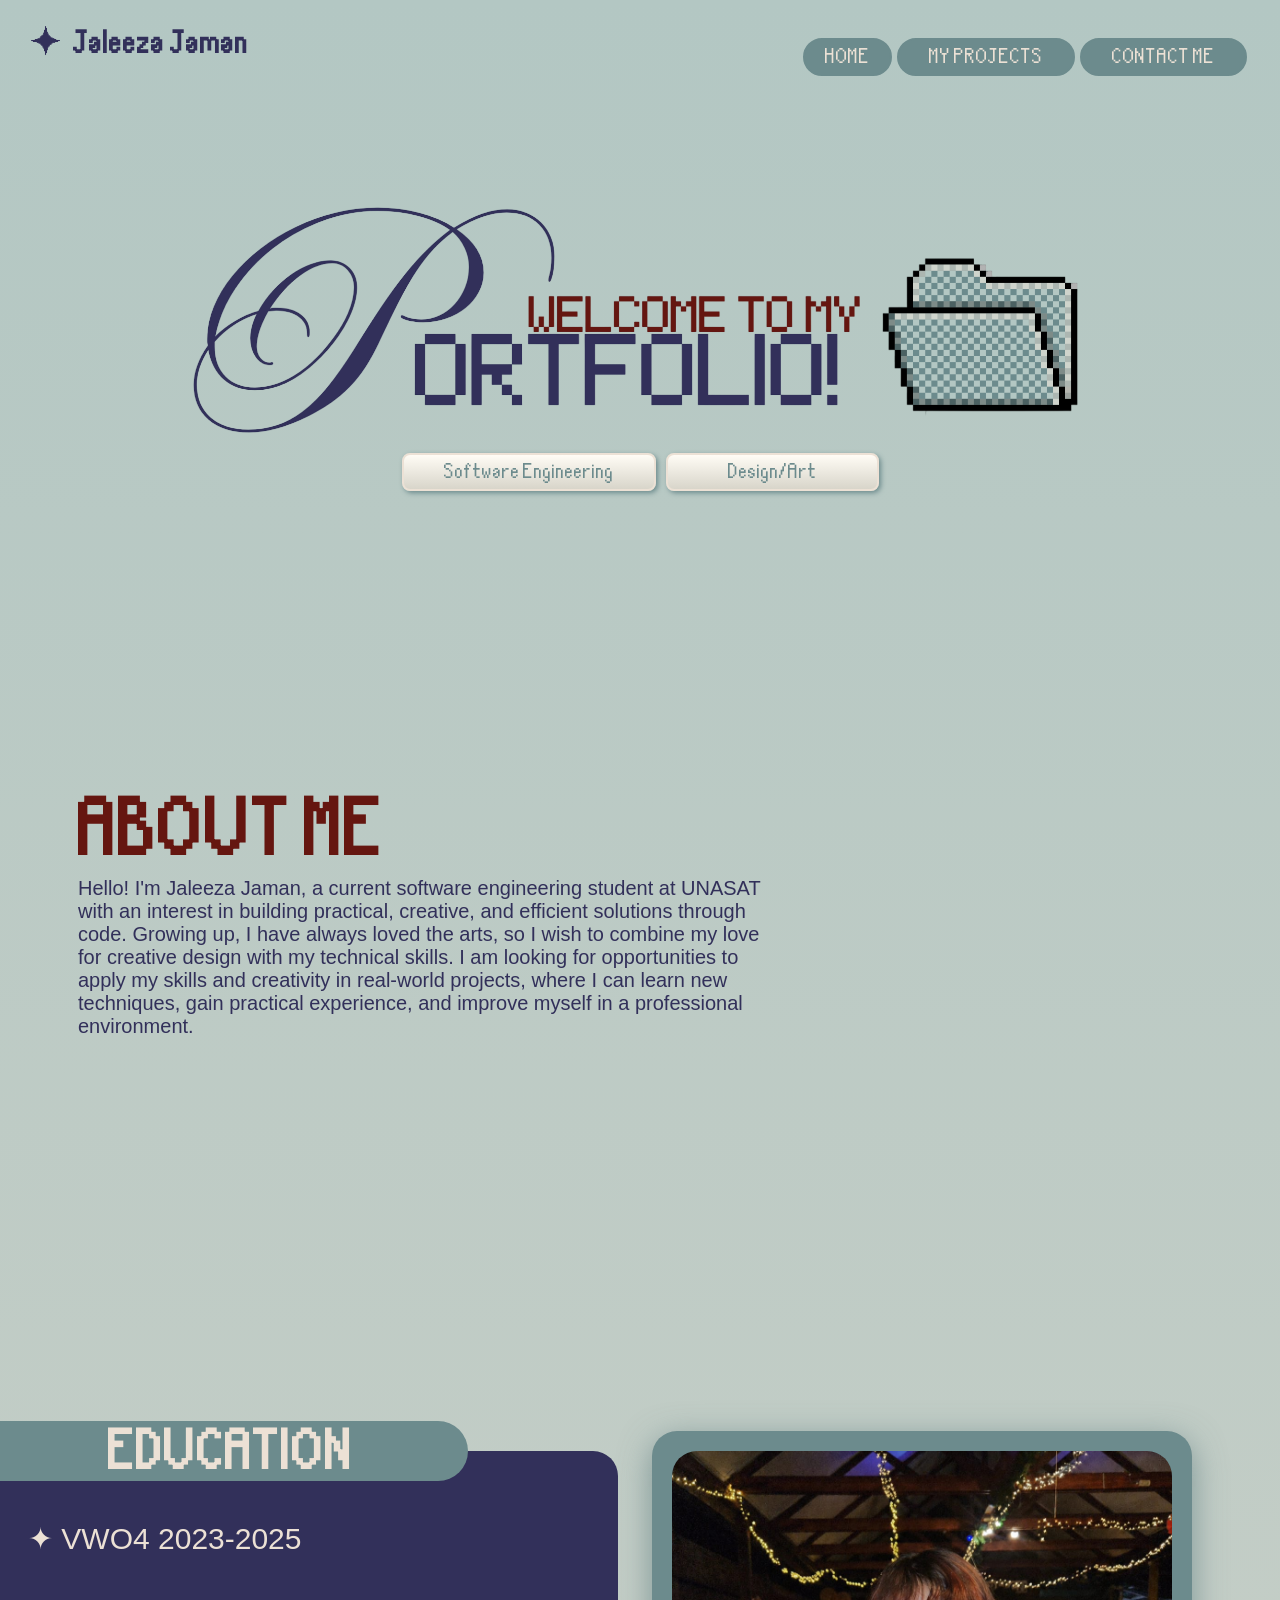
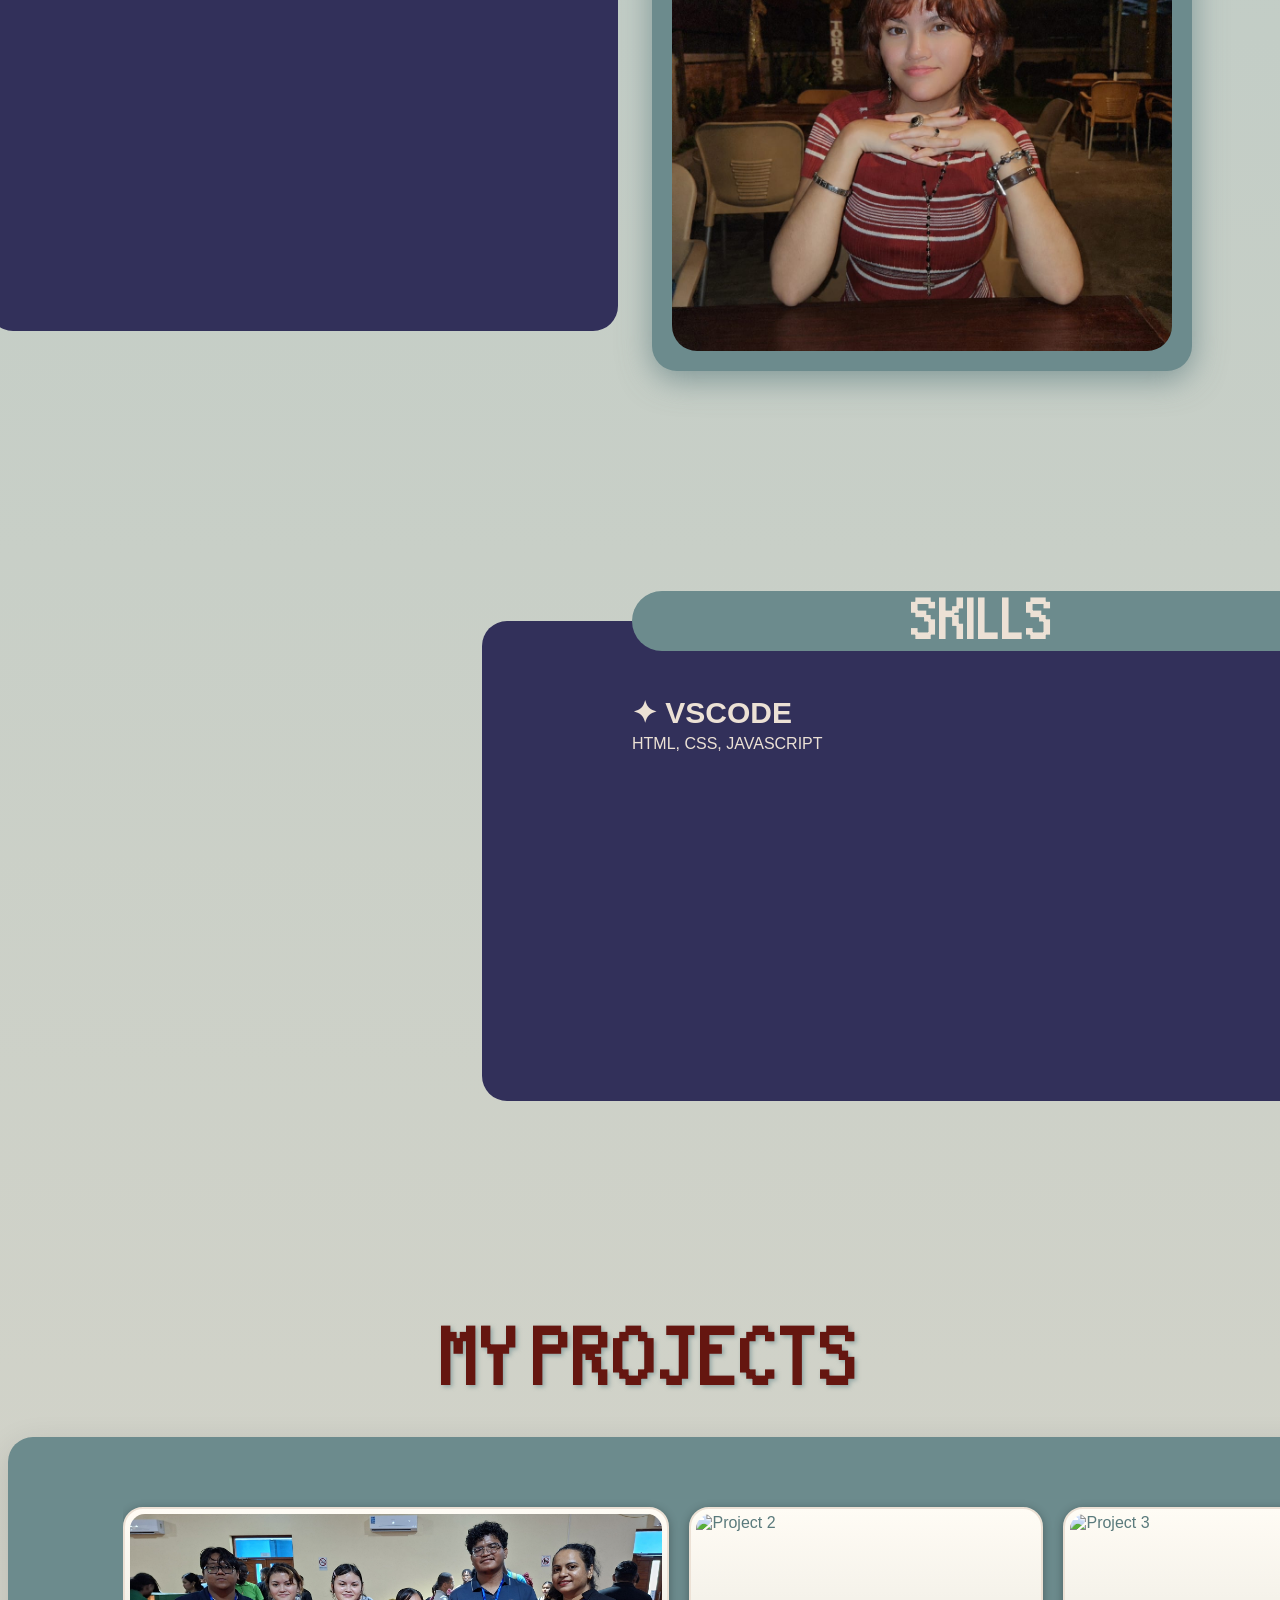
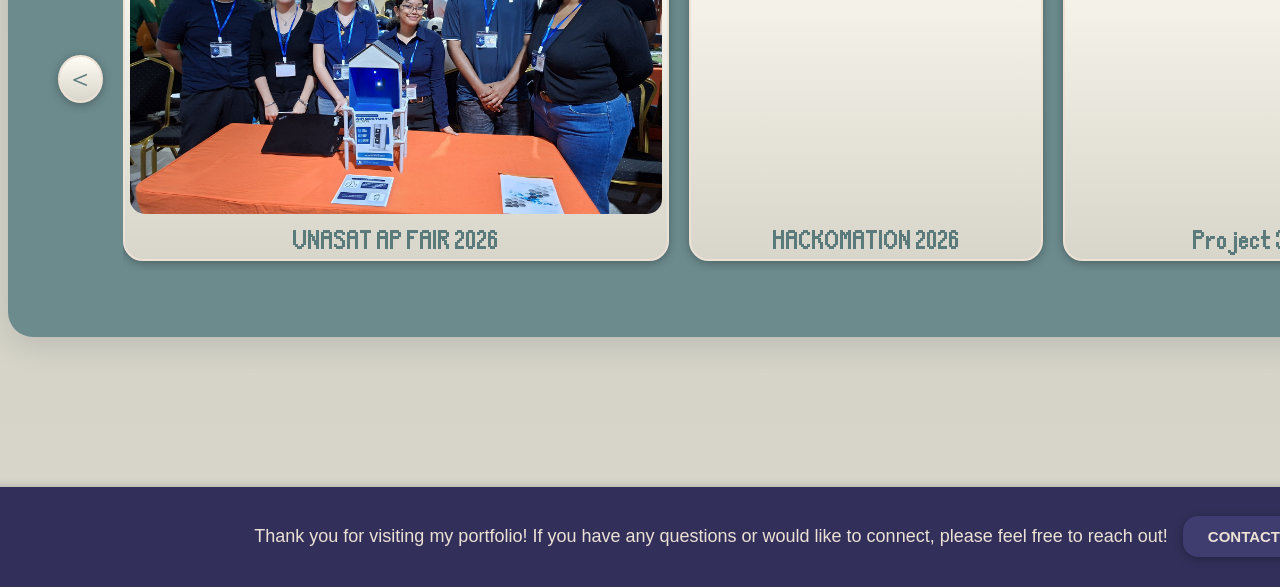
<file: index.html>
<!DOCTYPE html>
<html lang="en">
  <head>
    <meta charset="UTF-8" />
    <meta name="viewport" content="width=device-width, initial-scale=1.0" />
    <title>portfolio</title>
    <link rel="stylesheet" href="css/main.css" />
  </head>
  <body>
    <div class="topbar"> Jaleeza Jaman 
      <img src="img/pixelstar.png" alt="star" id="top-image" />
      <button class="contacts" >CONTACT ME</button>
      <button class="projects">MY PROJECTS</button>
      <button class="Home">HOME</button>
    </div>

    <div class="container">
        <img src="img/title-image.png" alt="title" class="titel-image" />
        <div class="button-group">
          <button class="button"> Software Engineering </button>
          <button class="button2"> Design/Art </button>
        </div>
      </div>
    
      <div class="about-me">
        <h2>ABOUT ME</h2>
        <p class="me-text">Hello! I'm Jaleeza Jaman, a current software engineering student at UNASAT
           with an interest in building practical, creative, and efficient solutions through code. Growing up, I have always loved the arts, so I wish to
          combine my love for creative design with my technical skills. I am looking for opportunities to apply my skills and creativity in real-world projects, where
        I can learn new techniques, gain practical experience, and improve myself in a professional environment. </p>
      </div>

      <div class="me-pic">  
        <img alt="profile" src="img/profile.jpg" class="profile-pic"> 
      </div>

      <div class="edu-text"> 
       <p> ✦ VWO4 2023-2025 </p>
      </div>

      <div class="education">
        <div class="education-title">
          <h2>EDUCATION</h2>
        </div>
      </div>

       <div class="skills-list">
          </div>

      <div class="skills">
        <div class="skills-title">
          <h2>SKILLS</h2>
        </div>
        <h2 class="skills-text">✦ VSCODE </h2>
        <p class="skills-description">HTML, CSS, JAVASCRIPT</p>
      </div>

      <div class="projects-title">
        <h2>MY PROJECTS</h2>
      </div>
      <div class="projects-block">
        <div class="projects-gallery">
          <button class="project-arrow left" aria-label="Scroll left">＜</button>
          <div class="projects-scroll" id="projectsScroll">
            <a class="project-card" href="work.html">
              <img src="img/apfairggroup.jpeg" alt="Project 1" />
              <div class="project-label">UNASAT AP FAIR 2026</div>
            </a>
            <a class="project-card" href="work.html">
              <img alt="Project 2" />
              <div class="project-label">HACKOMATION 2026</div>
            </a>
            <a class="project-card" href="work.html">
              <img alt="Project 3" />
              <div class="project-label">Project 3</div>
            </a>
            <a class="project-card" href="work.html">
              <img alt="Project 4" />
              <div class="project-label">Project 4</div>
            </a>
          </div>
          <button class="project-arrow right" aria-label="Scroll right">＞</button>
        </div>
      </div>

      <div class="end-home"> 
        <p class="end-text">Thank you for visiting my portfolio! If you have any questions or would like to connect, please feel free to reach out!</p>
        <button class="end-button">CONTACT ME</button>
      </div>
  </body>

  <script src="js/main.js"></script>
</html>
</file>
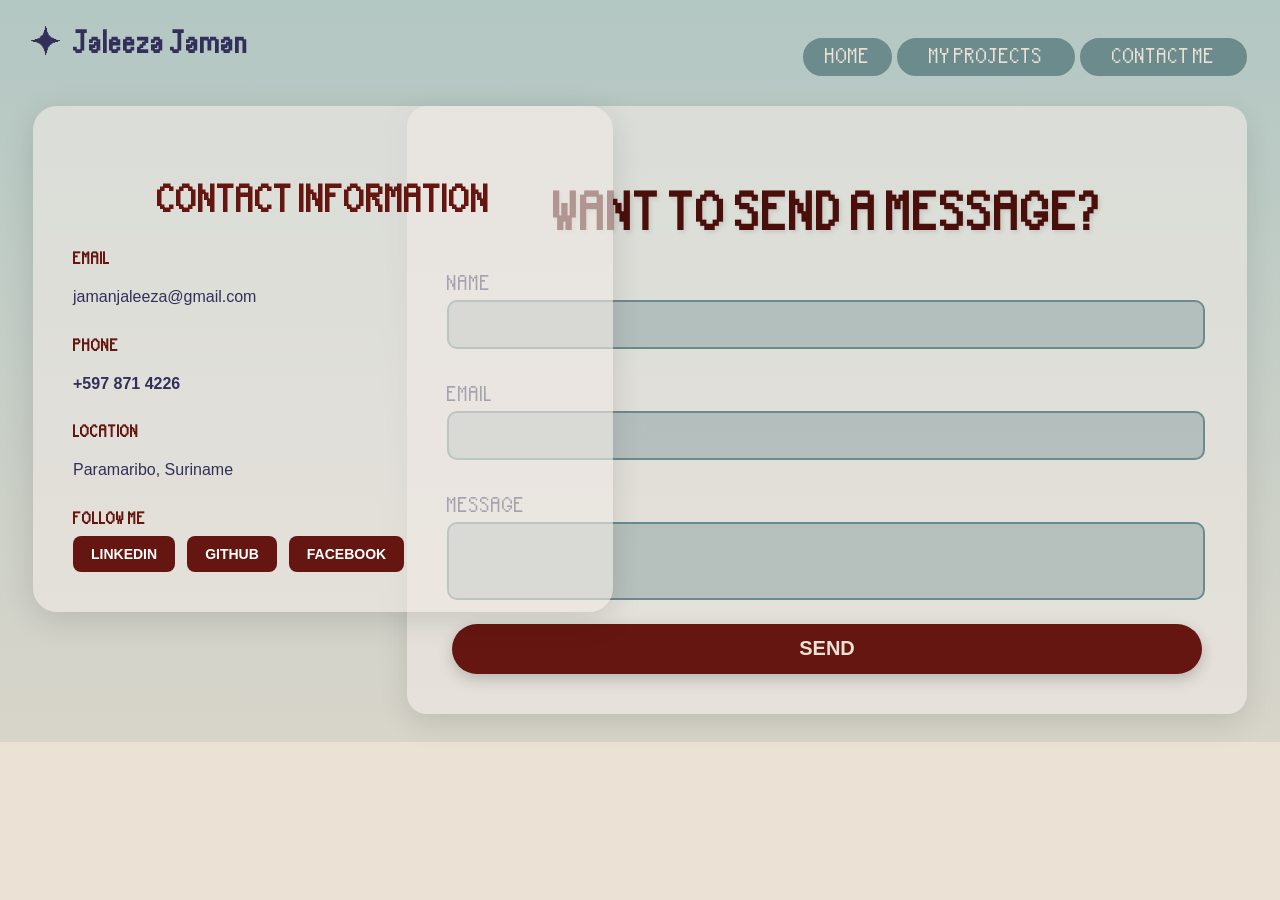
<file: contact.html>
<!DOCTYPE html>
<html lang="en">
  <head>
    <meta charset="UTF-8" />
    <meta name="viewport" content="width=device-width, initial-scale=1.0" />
    <title>Contact</title>
    <link rel="stylesheet" href="css/contact.css"/>
    <link rel="stylesheet" href="css/main.css" />
  </head>

  <body>
<div class="topbar"> Jaleeza Jaman 
      <img src="img/pixelstar.png" alt="star" id="top-image" />
      <button class="contacts" >CONTACT ME</button>
      <button class="projects">MY PROJECTS</button>
      <button class="Home">HOME</button>
    </div>

    <section id="contact">
  <div class="contact-container">
    <h1>WANT TO SEND A MESSAGE?</h1>
    <form action='/contact' method='post'>
      <label for="name">NAME</label>
      <input type="text" id="name" name="name" required>

      <label for="email">EMAIL</label>
      <input type="email" id="email" name="email" required>

      <label for="message">MESSAGE</label>
      <textarea id="message" name="message" required></textarea>

      <button type="submit">SEND</button>
    </form>
</div>
</section>

<div class="contact-info-wrapper">
          <div class="contact-info-box">
            <h3 class="info-title">CONTACT INFORMATION</h3>
            
            <div class="info-item">
              <h4 class="info-label">EMAIL</h4>
              <p class="info-text">jamanjaleeza@gmail.com</p>
            </div>

            <div class="info-item">
              <h4 class="info-label">PHONE</h4>
              <p class="info-text"><a href="tel:+5978714226">+597 871 4226</a></p>
            </div>

            <div class="info-item">
              <h4 class="info-label">LOCATION</h4>
              <p class="info-text">Paramaribo, Suriname</p>
            </div>

            <div class="info-item">
              <h4 class="info-label">FOLLOW ME</h4>
              <div class="social-links">
                <a href="#" class="social-link" title="LinkedIn">LINKEDIN</a>
                <a href="https://github.com/jamanjaleeza-commits" class="social-link" title="GitHub">GITHUB</a>
                <a href="https://www.facebook.com/share/1CxqcfwWS4/" class="social-link" title="Facebook">FACEBOOK</a>
              </div>
            </div>
          </div>
        </div>

    <script src="js/main.js"></script>
    
  </body>
  </html>
</file>
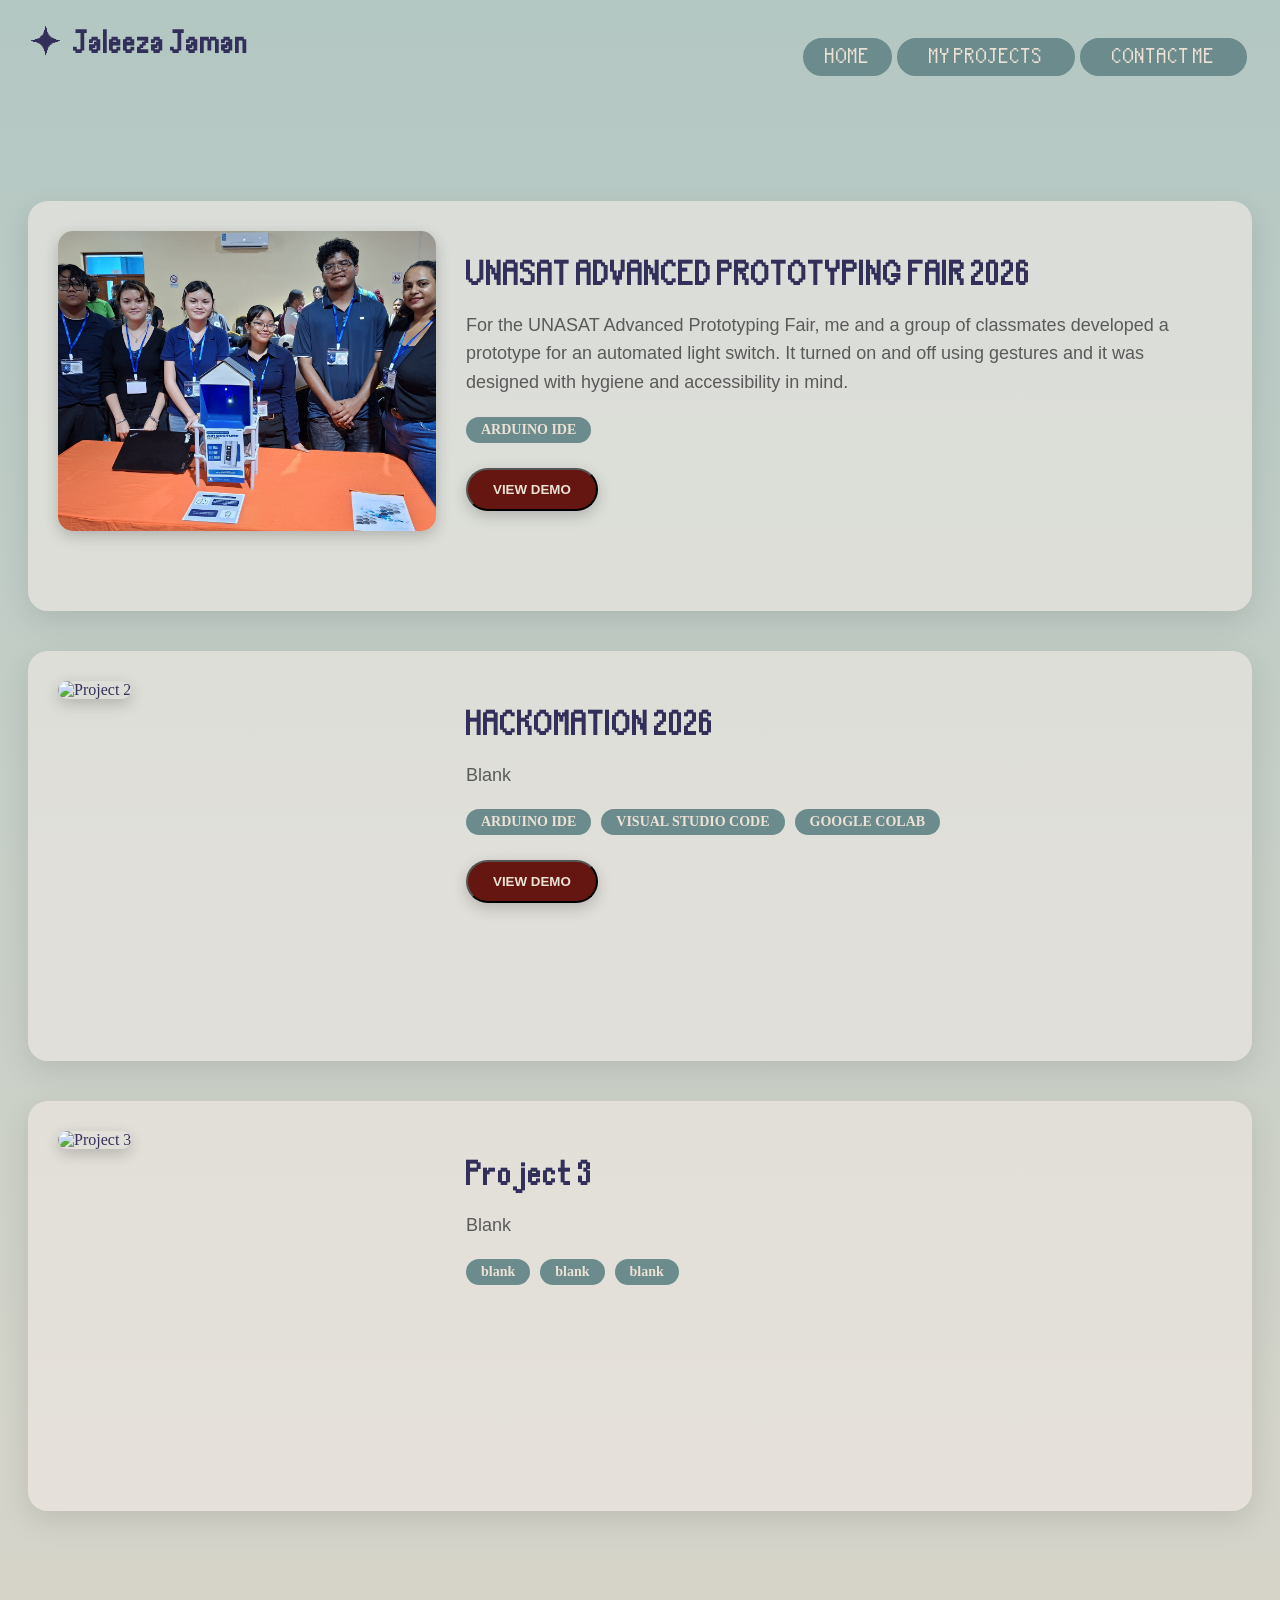
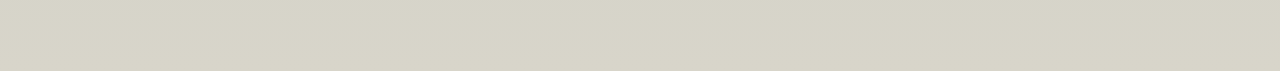
<file: projects.html>
<!DOCTYPE html>
<html lang="en">
  <head>
    <meta charset="UTF-8" />
    <meta name="viewport" content="width=device-width, initial-scale=1.0" />
    <title>My projects</title>
    <link rel="stylesheet" href="css/projects.css" />
  </head>

  <body>
<div class="topbar"> Jaleeza Jaman 
      <img src="img/pixelstar.png" alt="star" id="top-image" />
      <button class="contacts" >CONTACT ME</button>
      <button class="projects">MY PROJECTS</button>
      <button class="Home">HOME</button>
    </div>

    <div class="projects-container">
      <div class="project-item">
        <div class="project-image">
          <img src="img/APfairggroup.jpeg" alt="Project 1" />
        </div>
        <div class="project-info">
          <h2>UNASAT ADVANCED PROTOTYPING FAIR 2026</h2>
          <p>For the UNASAT Advanced Prototyping Fair, me and a group of classmates developed a prototype for an automated light switch. It turned on and off using gestures and it was designed with hygiene and accessibility in mind.</p>
          <div class="project-tech">
            <span>ARDUINO IDE</span>
          </div>
          <button id="openVideoBtn">VIEW DEMO</button>
        </div>
      </div>

<div id="videoModal" class="modal">
  <div class="modal-content">
    <span id="closeModal" class="close">⌧</span>
    <video controls width="80%">
      <source src="project demos/WhatsApp Video 2026-05-17 at 16.00.04.mp4" type="video/mp4" class="video">
      Your browser does not support the video tag.
    </video>
  </div>
</div>

      <div class="project-item">
        <div class="project-image">
          <img alt="Project 2" />
        </div>
        <div class="project-info">
          <h2>HACKOMATION 2026</h2>
          <p>Blank</p>
          <div class="project-tech">
            <span>ARDUINO IDE</span>
            <span>VISUAL STUDIO CODE</span>
            <span>GOOGLE COLAB</span>
          </div>
        <button id="openVideoBtn">VIEW DEMO</button>
        </div>
      </div>

<div id="videoModal" class="modal">
  <div class="modal-content">
    <span id="closeModal" class="close">⌧</span>
    <video controls width="80%">
      <source src="#" type="video/mp4" class="video">
      Your browser does not support the video tag.
    </video>
  </div>
</div>

      <div class="project-item">
        <div class="project-image">
          <img alt="Project 3" />
        </div>
        <div class="project-info">
          <h2>Project 3</h2>
          <p>Blank</p>
          <div class="project-tech">
            <span>blank</span>
            <span>blank</span>
            <span>blank</span>
          </div>
        </div>
      </div>

    </div>

    <script src="js/main.js"></script>
  </body>
  </html>
</file>
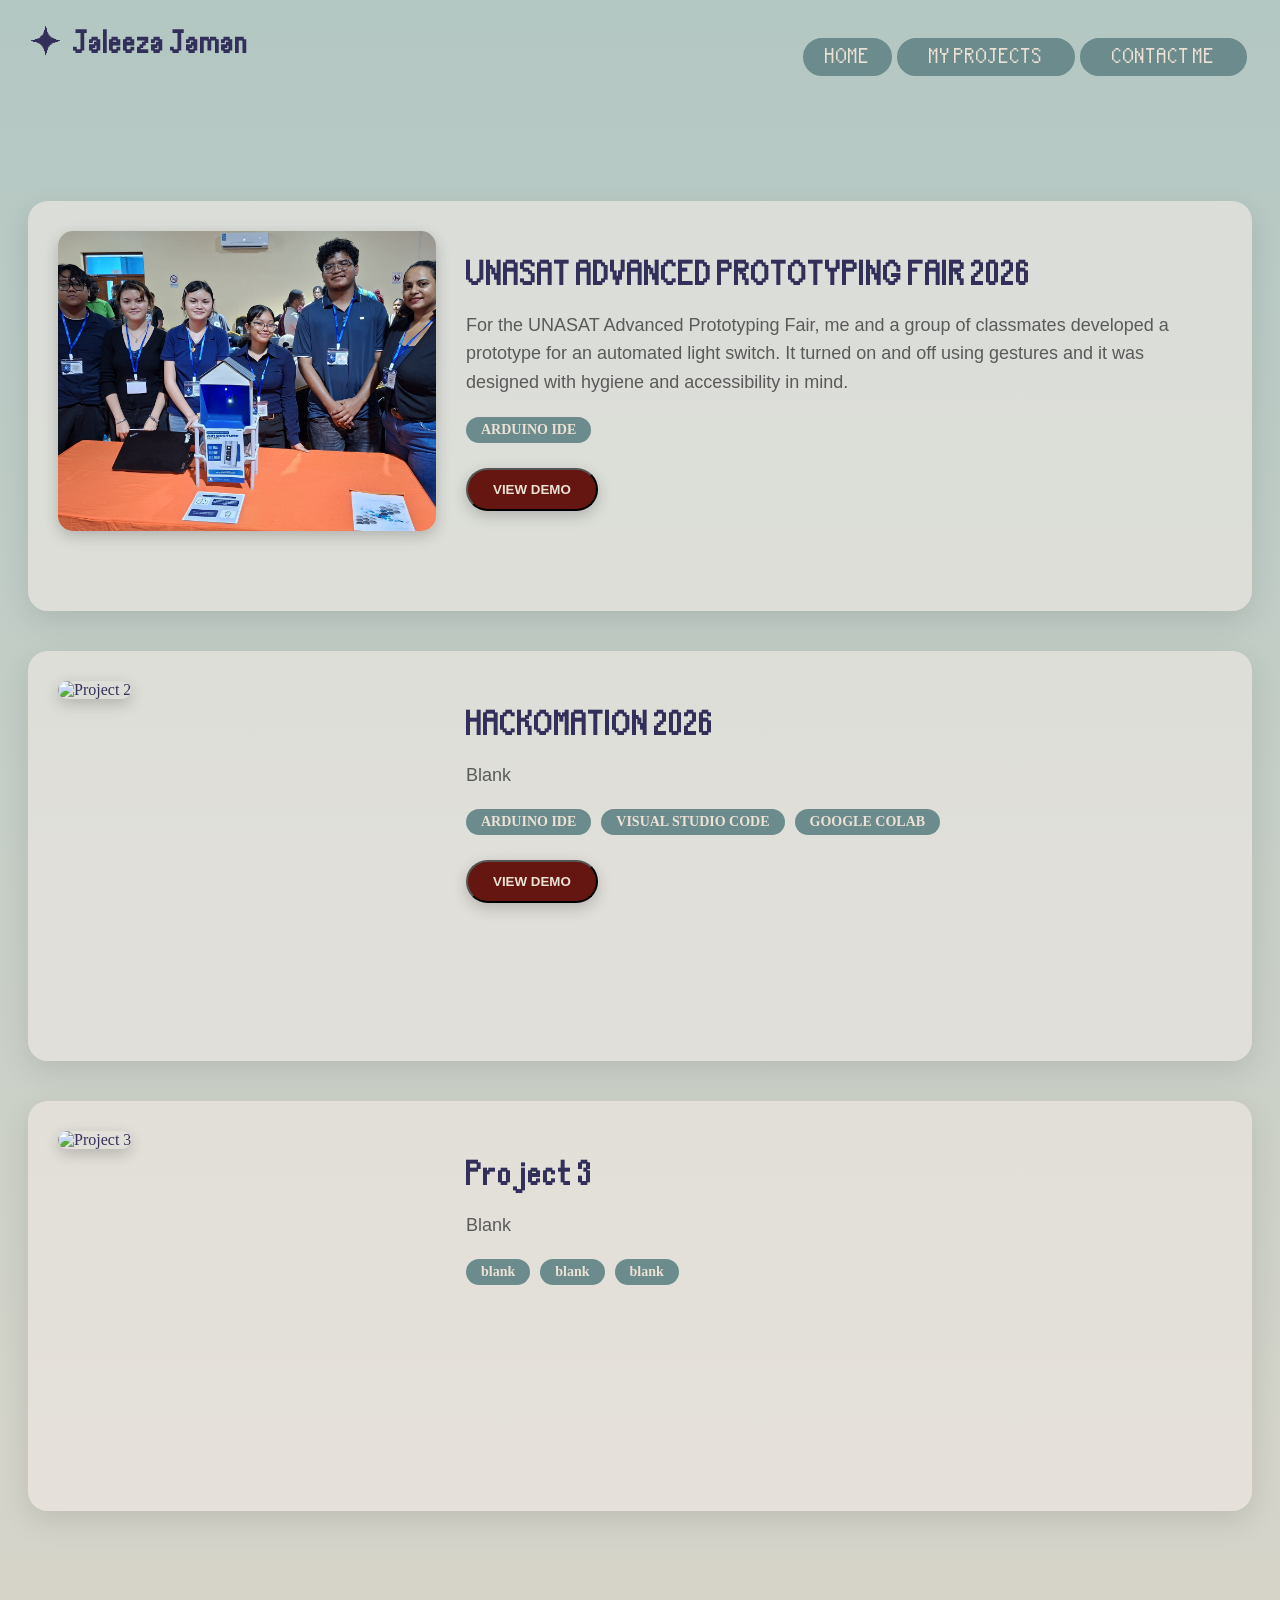
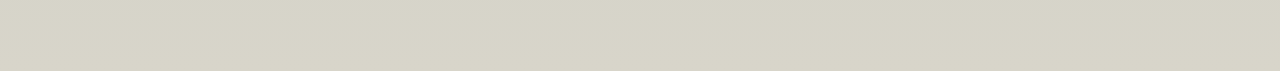
<file: work.html>
<!DOCTYPE html>
<html lang="en">
  <head>
    <meta charset="UTF-8" />
    <meta name="viewport" content="width=device-width, initial-scale=1.0" />
    <title>My projects</title>
    <link rel="stylesheet" href="css/work.css" />
    <link rel="stylesheet" href="css/main.css" />
  </head>

  <body>
<div class="topbar"> Jaleeza Jaman 
      <img src="img/pixelstar.png" alt="star" id="top-image" />
      <button class="contacts" >CONTACT ME</button>
      <button class="projects">MY PROJECTS</button>
      <button class="Home">HOME</button>
    </div>

    <div class="projects-container">
      <div class="project-item">
        <div class="project-image">
          <img src="img/apfairggroup.jpeg" alt="Project 1" />
        </div>
        <div class="project-info">
          <h2>UNASAT ADVANCED PROTOTYPING FAIR 2026</h2>
          <p>For the UNASAT Advanced Prototyping Fair, me and a group of classmates developed a prototype for an automated light switch. It turned on and off using gestures and it was designed with hygiene and accessibility in mind.</p>
          <div class="project-tech">
            <span>ARDUINO IDE</span>
          </div>
          <button id="openVideoBtn">VIEW DEMO</button>
        </div>
      </div>

<div id="videoModal" class="modal">
  <div class="modal-content">
    <span id="closeModal" class="close">⌧</span>
    <video controls width="80%">
      <source src="project-demos/apfairdemo.mp4" type="video/mp4" class="video">
      Your browser does not support the video tag.
    </video>
  </div>
</div>

      <div class="project-item">
        <div class="project-image">
          <img alt="Project 2" />
        </div>
        <div class="project-info">
          <h2>HACKOMATION 2026</h2>
          <p>Blank</p>
          <div class="project-tech">
            <span>ARDUINO IDE</span>
            <span>VISUAL STUDIO CODE</span>
            <span>GOOGLE COLAB</span>
          </div>
        <button id="openVideoBtn">VIEW DEMO</button>
        </div>
      </div>

<div id="videoModal" class="modal">
  <div class="modal-content">
    <span id="closeModal" class="close">⌧</span>
    <video controls width="80%">
      <source src="#" type="video/mp4" class="video">
      Your browser does not support the video tag.
    </video>
  </div>
</div>

      <div class="project-item">
        <div class="project-image">
          <img alt="Project 3" />
        </div>
        <div class="project-info">
          <h2>Project 3</h2>
          <p>Blank</p>
          <div class="project-tech">
            <span>blank</span>
            <span>blank</span>
            <span>blank</span>
          </div>
        </div>
      </div>

    </div>

    <script src="js/main.js"></script>
  </body>
  </html>
</file>
<file: css/main.css>
@font-face {
  font-family: pixelfont;
  src: url(../fonts/retropix.otf/retropix.otf);
  font-weight: normal;
  font-style: normal;
}

body {
  background: linear-gradient(#b3c7c3, #d8d5ca);
  background-repeat: no-repeat;
  background-color: #ece1d5;
  overflow-x: hidden;
}

.topbar {
  color: #32305a;
  font-size: 30px;
  padding: 20px;
  border-radius: 10px;
  font-family: pixelfont; 
  font-weight: bold;
}

.contacts {
  background-color:#6c8b8d;
  color: #ece1d5;
  border: 2px solid #6c8b8d;
  border-radius: 50px;
  padding: 6px 30px;
  margin-top: 10px;
  margin-right: 5px;
  font-family: pixelfont;
  font-size: 20px;
  float: right;
  user-select: none;
}

.projects {
  background-color:#6c8b8d;
  color: #ece1d5;
  border: 2px solid #6c8b8d;
  border-radius: 50px;
  padding: 6px 30px;
  margin-top: 10px;
  margin-right: 5px;
  font-family: pixelfont;
  font-size: 20px;
  float: right;
  user-select: none;
}

.Home {
  background-color:#6c8b8d;
  color: #ece1d5;
  border: 2px solid #6c8b8d;
  border-radius: 50px;
  padding: 6px 20px;
  margin-top: 10px;
  margin-right: 5px;
  font-family: pixelfont;
  font-size: 20px;
  float: right;
  user-select: none;
}

.contacts:hover {
  background-color: #5a7a7c;
}

.projects:hover {
  background-color: #5a7a7c;
}

.Home:hover {
  background-color: #5a7a7c;
}

#top-image {
  width: 35px;
  height: auto;
  float: left;
  margin-right: 10px;
  margin-top: -5px;
}

.titel-image {
  width: 900px;
  height: auto;
  margin-top: -10px;
  display: block;
  margin: 0 auto -10px auto;
}

.container {
  background: transparent no repeat center center;
  display: flex;
  flex-direction: column;
  justify-content: center;
  align-items: center;
  gap: 20px;
  height: 50vh;
  text-align: center;
  padding: 20px;
  margin-top: 20px;
}

.button-group {
  display: flex;
  gap: 10px;
  justify-content: center;
}

.button {
  background: linear-gradient(#fffcf5,#d8d5ca);
  color: #6c8b8d;
  border: 2px solid #ece1d5;
  border-radius: 8px ;
  padding: 6px 40px;
  margin: 0;
  font-family: pixelfont;
  font-size: 20px;
  box-shadow: #6c8b8d 2px 2px 5px;
  user-select: none;
  transition: transform 0.3s ease, box-shadow 0.3s ease;
}

.button:hover {
  transform: translateY(-5px);
  box-shadow: 0 12px 40px rgba(0, 0, 0, 0.18);
}

.button2:hover {
  transform: translateY(-5px);
  box-shadow: 0 12px 40px rgba(0, 0, 0, 0.18);
}

.button2 {
  background: linear-gradient(#fffcf5,#d8d5ca);
  color: #6c8b8d;
  border: 2px solid #ece1d5;
  border-radius: 8px ;
  padding: 6px 60px;
  margin: 0;
  font-family: pixelfont;
  font-size: 20px;
  box-shadow: #6c8b8d 2px 2px 5px;
  user-select: none;
  transition: transform 0.3s ease, box-shadow 0.3s ease;
}

.button2:hover {
  transform: translateY(-8px);
  box-shadow: 0 12px 40px rgba(0, 0, 0, 0.18);
}

.about-me {
  background: transparent no repeat center center;
  color: #651610;
  font-size: 50px;
  padding: 20px;
  border-radius: 10px;
  font-family: pixelfont; 
  font-weight: normal;
  margin-left: 50px;
  margin-top: 120px;
  margin-bottom: 100px; 
  height: 400px;
  width: 700px;
  float: left;
}

.me-text {
  font-size: 20px;
  color: #32305a;
  margin-top: -60px;
  font-family:'Franklin Gothic Medium', 'Arial Narrow', Arial, sans-serif;
}

.me-pic {
  background-color: #6c8b8d;
  width: 500px;
  height: 500px;
  margin-top: 180px;
  margin-right: 80px;
  padding: 20px;
  border-radius: 25px;
  float: right;
  box-shadow: 0 8px 32px #5a7a7cac;
}

.profile-pic {
  width: 100%;
  height: 100%;
  object-fit: cover;
  border-radius: 25px;
}

.education {
  background-color:#6c8b8d;
  color: #651610;
  font-size: 50px;
  border-radius: 100px;
  font-family: pixelfont; 
  margin-top: 170px;
  margin-left: -650px;
  width: 500px;
  height: 60px;
  float: left;
  position: relative;
  z-index: 1;
}

.education-title {
  font-size: 35px;
  color: #ece1d5;
  margin-top: -40px;
  margin-left: 140px;
  font-family: pixelfont;
}

.edu-text {
 background-color: #32305a;
 font-size: 30px;
  margin-top: 200px;
  margin-left: -20px;
  margin-bottom: 150px;
  width: 550px;
  height: 400px;
  border-radius: 25px;
  font-family:'Franklin Gothic', 'Arial Narrow', Arial, sans-serif;
  position: relative;
  z-index: 1;
  float: left;
  color:#ece1d5;
  padding: 40px;
}

.skills {
  background-color:#6c8b8d;
  color: #651610;
  font-size: 50px;
  border-radius: 100px;
  font-family: pixelfont; 
  margin-top: 110px;
  margin-right: -850px;
  width: 700px;
  height: 60px;
  float: right;
  position: relative;
  z-index: 1;
}

.skills-title {
  font-size: 35px;
  color: #ece1d5;
  margin-top: -40px;
  text-align: center;
  font-family: pixelfont;
}

.skills-list {
  background-color: #32305a;
 font-size: 30px;
  margin-top: 140px;
  margin-right: -40px;
  margin-bottom: 150px;
  width: 750px;
  height: 400px;
  border-radius: 25px;
  font-family:'Franklin Gothic', 'Arial Narrow', Arial, sans-serif;
  position: relative;
  z-index: 1;
  float: right;
  color:#ece1d5;
  padding: 40px;
}

.skills-text {
  font-size: 30px;
  color: #ece1d5;
  margin-top: 40px;
  font-family:'Franklin Gothic', 'Arial Narrow', Arial, sans-serif;
}

.skills-description {
  font-size: 16px;
  color: #ece1d5;
  margin-top: -20px;
  font-family:'Franklin Gothic', 'Arial Narrow', Arial, sans-serif;
}

.projects-block {
  clear: both;
 background-color: #6c8b8d;
  color: #ece1d5;
  width: 180vh;
  height: 400px;
  margin-top: 10px;
  margin-bottom: 150px;
  margin-left: auto;
  margin-right: auto;
  padding: 50px;
  border-radius: 25px;
  font-family:'Franklin Gothic', 'Arial Narrow', Arial, sans-serif;
   box-shadow: 0 8px 32px rgba(0, 0, 0, 0.12);
  transition: transform 0.3s ease, box-shadow 0.3s ease;
}

.projects-block:hover {
  transform: translateY(-8px);
  box-shadow: 0 12px 40px rgba(0, 0, 0, 0.18);
}

.projects-title {
  background: transparent no repeat center center;
  width: 100%;
  font-size: 50px;
  padding: 10px;
  color: #651610;
  font-family: pixelfont;
  font-weight: bold;
  margin-top: 150px;
  margin-bottom: -50px;
  text-align: center;
  display: flex;
  align-items: center;
  justify-content: center;
  text-shadow: 2px 2px 4px #6c8b8d9f;
}


.projects-gallery {
  display: flex;
  align-items: center;
  gap: 20px;
}

.projects-scroll {
  display: flex;
  gap: 20px;
  overflow-x: auto;
  padding-bottom: 10px;
  scroll-snap-type: x mandatory;
  scroll-behavior: smooth;
  -ms-overflow-style: none;
  scrollbar-width: none;
}

.projects-scroll::-webkit-scrollbar {
  display: none;
}

.project-card {
  min-width: 350px;
  height: 350px;
  flex: 0 0 auto;
  background: linear-gradient(#fffcf5,#d8d5ca);
  border-radius: 20px;
  overflow: hidden;
  text-decoration: none;
  color: #5a7a7c;
  scroll-snap-align: start;
  margin-top: 20px;
   box-shadow: 0 2px 10px rgba(0, 0, 0, 0.3);
   border: 2px solid #ece1d5;
   transition: transform 0.3s ease, box-shadow 0.3s ease;
}

.project-card:hover {
  transform: translateY(-8px);
  box-shadow: 0 12px 40px rgba(0, 0, 0, 0.18);
}


.project-card img {
  width: auto;
  height: 300px;
  object-fit: cover;
  display: block;
  padding: 5px;
  border-radius: 20px;
}

.project-label {
  padding: 10px;
  font-size: 24px;
  font-family: 'Franklin Gothic Medium', 'Arial Narrow', Arial, sans-serif;
  text-align: center;
  font-family: pixelfont;
  font-weight: bold;
}

.project-arrow {
  background: linear-gradient(#fffcf5,#d8d5ca);
  color: #5a7a7c;
  border: none;
  border-radius: 50%;
  width: 48px;
  height: 48px;
  cursor: pointer;
  font-size: 28px;
  display: inline-flex;
  align-items: center;
  justify-content: center;
  text-align: center;
  transition: transform 0.2s ease, background-color 0.2s ease;
 box-shadow: 0 2px 10px rgba(0, 0, 0, 0.3);
 border: 2px solid #ece1d5;
}

.project-arrow:hover {
  transform: scale(1.05);
  background: linear-gradient(#fffcf5,#d8d5ca);
}

/* Footer styling */
.end-home {
  width: 1600px; 
  height: 80px;          
  background-color: #32305a; 
  color: #ece1d5;           
  text-align: left;   
  padding: 10px 0;     
  font-size: 18px;
  font-family: 'Franklin Gothic Medium', 'Arial Narrow', Arial, sans-serif;
  display: flex;         
  justify-content: center;
  align-items: center;    
  gap: 15px; 
  margin-bottom: -10px;
  margin-left: -15px;
  margin-right: -15px;
  box-shadow: 0 2px 10px rgba(0, 0, 0, 0.3);
}

.end-home p {
  margin: 0;             
}

.end-button {
  background-color: #3f3d6f;
  color: #ece1d5;
  padding: 12px 25px;
  border: none;
  border-radius: 15px;
  font-weight: bold;
  font-size: 15px;
  cursor: pointer;
  font-family: 'Franklin Gothic Medium', 'Arial Narrow', Arial, sans-serif;
  transition: transform 0.2s ease, background-color 0.2s ease;
  box-shadow: 0 2px 10px rgba(0, 0, 0, 0.3);
}

.end-button:hover {
  transform: scale(1.05);
  background: #22213e;
}
</file>
<file: css/contact.css>
@font-face {
  font-family: pixelfont;
  src: url(../fonts/retropix.otf/retropix.otf);
  font-weight: normal;
  font-style: normal;
}

body {
  background: linear-gradient(#b3c7c3, #d8d5ca);
  background-repeat: no-repeat;
  background-color: #ece1d5;
  overflow-x: hidden;
}

.topbar {
  color: #32305a;
  font-size: 30px;
  padding: 20px;
  border-radius: 10px;
  font-family: pixelfont; 
  font-weight: bold;
}

.contacts {
  background-color:#6c8b8d;
  color: #ece1d5;
  border: 2px solid #6c8b8d;
  border-radius: 50px;
  padding: 6px 30px;
  margin-top: 10px;
  margin-right: 5px;
  font-family: pixelfont;
  font-size: 20px;
  float: right;
  user-select: none;
}

.projects {
  background-color:#6c8b8d;
  color: #ece1d5;
  border: 2px solid #6c8b8d;
  border-radius: 50px;
  padding: 6px 30px;
  margin-top: 10px;
  margin-right: 5px;
  font-family: pixelfont;
  font-size: 20px;
  float: right;
  user-select: none;
}

.Home {
  background-color:#6c8b8d;
  color: #ece1d5;
  border: 2px solid #6c8b8d;
  border-radius: 50px;
  padding: 6px 20px;
  margin-top: 10px;
  margin-right: 5px;
  font-family: pixelfont;
  font-size: 20px;
  float: right;
  user-select: none;
}

.contacts:hover {
  background-color: #5a7a7c;
}

.projects:hover {
  background-color: #5a7a7c;
}

.Home:hover {
  background-color: #5a7a7c;
}

#top-image {
  width: 35px;
  height: auto;
  float: left;
  margin-right: 10px;
  margin-top: -5px;
}

.contact-container {
  width: 760px;
  margin-top: 25px;
  margin-left: 25px; 
  margin-right: 25px;
  margin-bottom: 28px;
  background-color: #f0eae59c;
  border-radius: 20px;
  padding: 40px;
  box-shadow: 0 10px 30px rgba(0,0,0,0.1);
  font-family: pixelfont;
  transition: transform 0.3s ease, box-shadow 0.3s ease;
  color: #32305a;
  float: right;
}
.contact-container:hover {
  transform: translateY(-5px);
  box-shadow: 0 15px 35px rgba(0,0,0,0.2);
}

.contact-container h1 {
  font-size: 50px;
  color: #4a0f0a;
  text-align: center;
  margin-bottom: 30px;
  text-shadow: 2px 2px 4px rgba(0,0,0,0.1);
}

    .contact-container label {
      display: block;
      margin: 15px 0 5px;
      font-size: 20px;
    }

    .contact-container input,
    .contact-container textarea {
      width: 730px;
      padding: 12px;
      border: 2px solid #6c8b8d;
      background-color: #6c8b8d60;
      border-radius: 10px;
      font-size: 18px;
      margin-bottom: 20px;
      font-family: 'Franklin Gothic', 'Arial Narrow', Arial, sans-serif;
      resize: none;
      color: #32305a;
    }

    .contact-container textarea {
      height: 50px; 
    }

    .contact-container button {
      background-color: #651610;
      color: #ece1d5;
      padding: 12px 25px;
      border: none;
      border-radius: 25px;
      font-weight: bold;
      font-size: 20px;
      cursor: pointer;
      width: 750px;
      height: 50px;
      display: block;
      margin: auto;
      transition: background-color 0.3s ease, transform 0.3s ease;
      box-shadow: 0 5px 15px rgba(0,0,0,0.2);
    }

    .contact-container button:hover {
      background-color: #4a0f0a;
      transform: translateY(-5px);
    }

.contact-info-wrapper {
  display: flex;
  flex-direction: column;
}

.contact-info-box {
  background-color: #f0eae59c;
  width: 500px;
  padding: 40px;
  border-radius: 24px;
  margin-top: 25px;
  margin-left: 25px; 
  margin-right: 25px;
  margin-bottom: 28px;
  box-shadow: 0 8px 32px rgba(0, 0, 0, 0.12);
  transition: transform 0.3s ease, box-shadow 0.3s ease;
}

.contact-info-box:hover {
  transform: translateY(-8px);
  box-shadow: 0 12px 40px rgba(0, 0, 0, 0.18);
}

.info-title {
  font-family: pixelfont;
  font-size: 36px;
  font-weight: bold;
  color: #651610;
  margin-bottom: 30px;
  text-align: center;
}

.info-item {
  margin-bottom: 28px;
}

.info-item:last-child {
  margin-bottom: 0;
}

.info-label {
  font-family: pixelfont;
  font-size: 16px;
  font-weight: bold;
  color: #651610;
  margin-bottom: 8px;
}

.info-text {
  font-family: 'Franklin Gothic', 'Arial Narrow', Arial, sans-serif;
  font-size: 16px;
  color: #32305a;
  line-height: 1.6;
}

.info-text a {
  color: #32305a;
  text-decoration: none;
  transition: color 0.3s ease;
  font-weight: bold;
}

.info-text a:hover {
  color: #9ed7a3;
}

.social-links {
  display: flex;
  gap: 12px;
  flex-wrap: wrap;
}

.social-link {
  display: inline-block;
  padding: 10px 18px;
  background-color: #651610;
  color: #ffffff;
  text-decoration: none;
  border-radius: 8px;
  font-family: 'Franklin Gothic', 'Arial Narrow', Arial, sans-serif;
  font-size: 14px;
  font-weight: bold;
  transition: all 0.3s ease;
}

.social-link:hover {
  background-color: #4a0f0a;
  transform: translateY(-2px);
  box-shadow: 0 12px 40px rgba(0, 0, 0, 0.18);
}

@media (max-width: 768px) {
  .contact-container {
    padding: 100px 20px 40px;
  }

  .contact-title {
    font-size: 60px;
    margin-bottom: 40px;
  }

  .contact-content {
    gap: 30px;
  }

  .contact-form-wrapper,
  .contact-info-box {
    padding: 25px;
  }

  .form-group label {
    font-size: 16px;
  }

  .form-group input,
  .form-group textarea {
    padding: 12px 14px;
    font-size: 14px;
  }

  .submit-button {
    padding: 14px 28px;
    font-size: 16px;
  }

  .info-title {
    font-size: 28px;
    margin-bottom: 20px;
  }

  .info-label {
    font-size: 14px;
  }

  .info-text {
    font-size: 14px;
  }

  .social-link {
    padding: 8px 16px;
    font-size: 12px;
  }
}
</file>
<file: css/projects.css>
@font-face {
  font-family: pixelfont;
  src: url(../fonts/retropix.otf/retropix.otf);
  font-weight: normal;
  font-style: normal;
}

body {
  background: linear-gradient(#b3c7c3, #d8d5ca);
  background-repeat: no-repeat;
  background-color: #ece1d5;
  overflow-x: hidden;
}

.topbar {
  color: #32305a;
  font-size: 30px;
  padding: 20px;
  border-radius: 10px;
  font-family: pixelfont;
  font-weight: bold;
}

.contacts {
  background-color:#6c8b8d;
  color: #ece1d5;
  border: 2px solid #6c8b8d;
  border-radius: 50px;
  padding: 6px 30px;
  margin-top: 10px;
  margin-right: 5px;
  font-family: pixelfont;
  font-size: 20px;
  float: right;
  user-select: none;
}

.projects {
  background-color:#6c8b8d;
  color: #ece1d5;
  border: 2px solid #6c8b8d;
  border-radius: 50px;
  padding: 6px 30px;
  margin-top: 10px;
  margin-right: 5px;
  font-family: pixelfont;
  font-size: 20px;
  float: right;
  user-select: none;
}

.Home {
  background-color:#6c8b8d;
  color: #ece1d5;
  border: 2px solid #6c8b8d;
  border-radius: 50px;
  padding: 6px 20px;
  margin-top: 10px;
  margin-right: 5px;
  font-family: pixelfont;
  font-size: 20px;
  float: right;
  user-select: none;
}

.contacts:hover {
  background-color: #5a7a7c;
}

.projects:hover {
  background-color: #5a7a7c;
}

.Home:hover {
  background-color: #5a7a7c;
}

#top-image {
  width: 35px;
  height: auto;
  float: left;
  margin-right: 10px;
  margin-top: -5px;
}

.projects-container {
  max-width: 100%;
  max-height: 100%;
  margin: 100px auto;
  padding: 20px;
  color: #32305a;
}

.projects-container h1 {
  font-size: 50px;
  font-family: pixelfont;
  color: #651610;
  text-align: center;
  margin-bottom: 50px;
  text-shadow: 2px 2px 4px rgba(0, 0, 0, 0.1);
}

.project-item {
  display: flex;
  height: 350px;
  background-color: #f0eae59c;
  border-radius: 20px;
  margin-bottom: 40px;
  padding: 30px;
  box-shadow: 0 10px 30px rgba(0, 0, 0, 0.1);
 transition: transform 0.3s ease, box-shadow 0.3s ease;
}

.project-item:hover {
  transform: translateY(-5px);
  box-shadow: 0 15px 35px rgba(0,0,0,0.2);
}

.project-image {
  flex: 1;
  margin-right: 30px;
}

.project-image img {
  width: 100%;
  height: 300px;
  object-fit: cover;
  border-radius: 15px;
  box-shadow: 0 5px 15px rgba(0, 0, 0, 0.2);
}

.project-info {
  flex: 2;
}

.project-info h2 {
  font-size: 32px;
  font-family: pixelfont;
  color: #32305a;
  margin-bottom: 15px;
}

.project-info p {
  font-size: 18px;
  line-height: 1.6;
  color: #5a5a5a;
  margin-bottom: 20px;
  font-family: 'Franklin Gothic Medium', 'Arial Narrow', Arial, sans-serif;
}

.project-tech {
  display: flex;
  gap: 10px;
  margin-bottom: 25px;
}

.project-tech span {
  background-color: #6c8b8d;
  color: #ece1d5;
  padding: 5px 15px;
  border-radius: 20px;
  font-size: 14px;
  font-weight: bold;
}

#openVideoBtn {
  display: inline-block;
  background-color: #651610;
  color: #ece1d5;
  padding: 12px 25px;
  text-decoration: none;
  border-radius: 25px;
  font-weight: bold;
  transition: background-color 0.3s ease;
  box-shadow: 0 5px 15px rgba(0, 0, 0, 0.2);
}

#openVideoBtn:hover {
  background-color: #4a0f0a;
}

.project-arrow:focus {
  outline: 2px solid #ece1d5;
}

/* Modal background */
.modal {
  display: none; 
  position: fixed;
  z-index: 1000;
  left: 0;
  top: 0;
  width: 100%;
  height: 100%;
  overflow: auto;
  background-color: #b3c7c38d; /* Semi-transparent backdrop */
}

/* Modal content box */
.modal-content {
  background-color: #5a7a7c;
  margin-top: 100px;
  margin-right: auto;
  margin-left: auto;
  margin-bottom: 20px;
  padding: 20px;
  border-radius: 8px;
  width: 600px;
  height: 550px;
  color: #d8d5ca;
  display: flex;
  flex-direction: column;
  align-items: center;
}
.modal-content video {
  display: block;
  max-width: 5500px; 
  height: auto;
}

/* Close button */
.close {
  color: #d8d5ca;
  float: right;
  font-size: 50px;
  font-weight: bold;
  cursor: pointer;
  margin-top: -10px;
  margin-right: -550px;
  display: flex;
}

.close:hover {
  color: #32305a;
}
</file>
<file: css/work.css>
@font-face {
  font-family: pixelfont;
  src: url(../fonts/retropix.otf/retropix.otf);
  font-weight: normal;
  font-style: normal;
}

body {
  background: linear-gradient(#b3c7c3, #d8d5ca);
  background-repeat: no-repeat;
  background-color: #ece1d5;
  overflow-x: hidden;
}

.topbar {
  color: #32305a;
  font-size: 30px;
  padding: 20px;
  border-radius: 10px;
  font-family: pixelfont;
  font-weight: bold;
}

.contacts {
  background-color:#6c8b8d;
  color: #ece1d5;
  border: 2px solid #6c8b8d;
  border-radius: 50px;
  padding: 6px 30px;
  margin-top: 10px;
  margin-right: 5px;
  font-family: pixelfont;
  font-size: 20px;
  float: right;
  user-select: none;
}

.projects {
  background-color:#6c8b8d;
  color: #ece1d5;
  border: 2px solid #6c8b8d;
  border-radius: 50px;
  padding: 6px 30px;
  margin-top: 10px;
  margin-right: 5px;
  font-family: pixelfont;
  font-size: 20px;
  float: right;
  user-select: none;
}

.Home {
  background-color:#6c8b8d;
  color: #ece1d5;
  border: 2px solid #6c8b8d;
  border-radius: 50px;
  padding: 6px 20px;
  margin-top: 10px;
  margin-right: 5px;
  font-family: pixelfont;
  font-size: 20px;
  float: right;
  user-select: none;
}

.contacts:hover {
  background-color: #5a7a7c;
}

.projects:hover {
  background-color: #5a7a7c;
}

.Home:hover {
  background-color: #5a7a7c;
}

#top-image {
  width: 35px;
  height: auto;
  float: left;
  margin-right: 10px;
  margin-top: -5px;
}

.projects-container {
  max-width: 100%;
  max-height: 100%;
  margin: 100px auto;
  padding: 20px;
  color: #32305a;
}

.projects-container h1 {
  font-size: 50px;
  font-family: pixelfont;
  color: #651610;
  text-align: center;
  margin-bottom: 50px;
  text-shadow: 2px 2px 4px rgba(0, 0, 0, 0.1);
}

.project-item {
  display: flex;
  height: 350px;
  background-color: #f0eae59c;
  border-radius: 20px;
  margin-bottom: 40px;
  padding: 30px;
  box-shadow: 0 10px 30px rgba(0, 0, 0, 0.1);
 transition: transform 0.3s ease, box-shadow 0.3s ease;
}

.project-item:hover {
  transform: translateY(-5px);
  box-shadow: 0 15px 35px rgba(0,0,0,0.2);
}

.project-image {
  flex: 1;
  margin-right: 30px;
}

.project-image img {
  width: 100%;
  height: 300px;
  object-fit: cover;
  border-radius: 15px;
  box-shadow: 0 5px 15px rgba(0, 0, 0, 0.2);
}

.project-info {
  flex: 2;
}

.project-info h2 {
  font-size: 32px;
  font-family: pixelfont;
  color: #32305a;
  margin-bottom: 15px;
}

.project-info p {
  font-size: 18px;
  line-height: 1.6;
  color: #5a5a5a;
  margin-bottom: 20px;
  font-family: 'Franklin Gothic Medium', 'Arial Narrow', Arial, sans-serif;
}

.project-tech {
  display: flex;
  gap: 10px;
  margin-bottom: 25px;
}

.project-tech span {
  background-color: #6c8b8d;
  color: #ece1d5;
  padding: 5px 15px;
  border-radius: 20px;
  font-size: 14px;
  font-weight: bold;
}

#openVideoBtn {
  display: inline-block;
  background-color: #651610;
  color: #ece1d5;
  padding: 12px 25px;
  text-decoration: none;
  border-radius: 25px;
  font-weight: bold;
  transition: background-color 0.3s ease;
  box-shadow: 0 5px 15px rgba(0, 0, 0, 0.2);
}

#openVideoBtn:hover {
  background-color: #4a0f0a;
}

.project-arrow:focus {
  outline: 2px solid #ece1d5;
}

/* Modal background */
.modal {
  display: none; 
  position: fixed;
  z-index: 1000;
  left: 0;
  top: 0;
  width: 100%;
  height: 100%;
  overflow: auto;
  background-color: #b3c7c38d; /* Semi-transparent backdrop */
}

/* Modal content box */
.modal-content {
  background-color: #5a7a7c;
  margin-top: 100px;
  margin-right: auto;
  margin-left: auto;
  margin-bottom: 20px;
  padding: 20px;
  border-radius: 8px;
  width: 600px;
  height: 550px;
  color: #d8d5ca;
  display: flex;
  flex-direction: column;
  align-items: center;
}
.modal-content video {
  display: block;
  max-width: 5500px; 
  height: auto;
}

/* Close button */
.close {
  color: #d8d5ca;
  float: right;
  font-size: 50px;
  font-weight: bold;
  cursor: pointer;
  margin-top: -10px;
  margin-right: -550px;
  display: flex;
}

.close:hover {
  color: #32305a;
}
</file>
